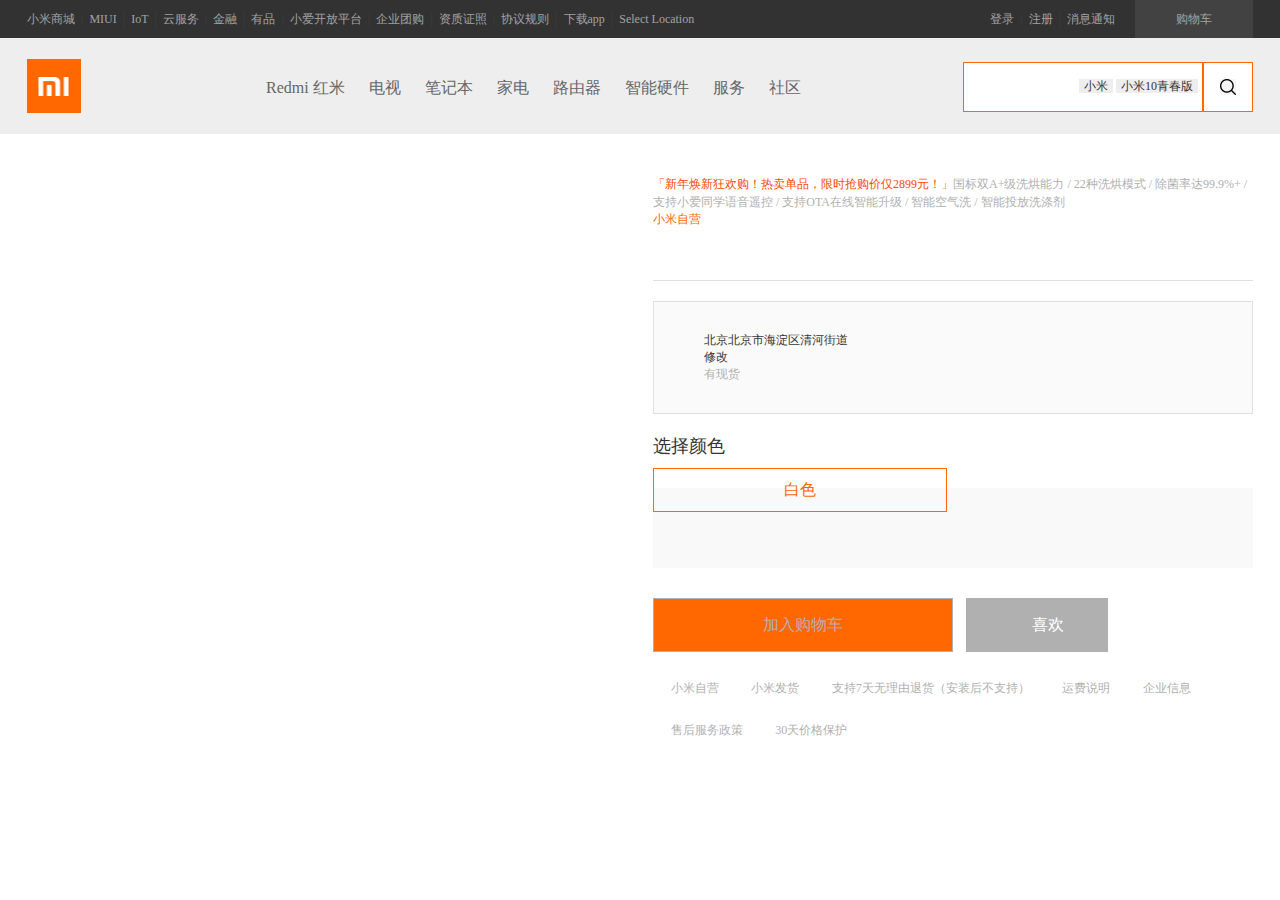
<file: shop.html>
<!DOCTYPE html>
<html lang="en">

<head>
	<meta charset="UTF-8">
	<meta name="viewport" content="width=device-width, initial-scale=1.0">
	<title>商品详情页</title>
	<link rel="stylesheet" type="text/css" href="css/reset.css">
	<!--公共的CSS-->
	<link rel="stylesheet" type="text/css" href="css/style.css">
	<!--首页的CSS-->
	<link rel="stylesheet" type="text/css" href="css/shop.css">
	
	<!--引入网页标题图标-->
	<link rel="shortcut icon" type="image/x-icon" href="img//favicon.ico">
	<script src="./jquery1.12.4.min.js"></script>
	
</head>

<body>
	<div class="page-top">
		<div class="container">
			<div class="top-lt">
				<a href="">小米商城</a>
				<span>|</span>
				<a href="">MIUI</a>
				<span>|</span>
				<a href="">IoT</a>
				<span>|</span>
				<a href="">云服务</a>
				<span>|</span>
				<a href="">金融</a>
				<span>|</span>
				<a href="">有品</a>
				<span>|</span>
				<a href="">小爱开放平台</a>
				<span>|</span>
				<a href="">企业团购</a>
				<span>|</span>
				<a href="">资质证照</a>
				<span>|</span>
				<a href="">协议规则</a>
				<span>|</span>
				<a href="" class="download">下载app
					<div class="down-box">
						<img src="img/download.png" alt="小米商城">
						小米商城APP
					</div>
				</a>
				<span>|</span>
				<a href="">Select Location</a>
			</div>
			<div class="top-gt">
				<div class="car-box">
					<a href="./cart.html" class="tit">购物车</a>
					<div class="pop">
						<!--	<p class="no-good">购物车还没有商品，赶紧选购吧！</p>  -->
						<ul class="list">
							<li>
								<h2 class="iddd" style="display: none;">11111111</h2>
								<a href="" class="pic"><img src="img/mi10.png"></a>
								<div class="txt">小米10，全网通版</div>
								<div class="num">

									<h4>3299元 X 1</h4>

								</div>
							</li>


						</ul>
						<div class="total">
							<div class="price">
								<p>共1件商品</p>
								<h3>2999元</h3>
							</div>
							<button class="btn btnadd">加入购物车</button>

						</div>

					</div>
				</div>
				<div class="login">
					<a href="login.html">登录</a>
					<span>|</span>
					<a href="register.html">注册</a>
					<span>|</span>
					<a href="">消息通知</a>
				</div>
				<!--<div class="userinfo">
			<a href="" class="link">消息通知</a>
			<a href="" class="link">我的订单</a>
			<div class="user">
				<a href="" class="tit">用户~~</a>
				<ul>
				<li><a href="">个人中心</a></li>
				<li><a href="">评价晒单</a></li>
				<li><a href="">我的喜欢</a></li>
				<li><a href="">小米账号</a></li>
				<li><a href="">退出登录</a></li>
				</ul>
			</div>
-->
			</div>
		</div>
	</div>
	</div>
	<!--导航-->
	<div class="page-nav">
		<div class="container">
			<a href="" class="logo"></a>
			<ul class="nav">
				<li class="nav-item" id="page-all-nav">
					<a href="" id="allcat" style="font-size:16px;">全部商品分类</a>
					<!-- 全部分类下拉菜单-->
				<li class="nav-item">
					<a href="" class="tit">Redmi 红米</a>
				</li>
				<li class="nav-item">
					<a href="" class="tit">电视</a>
				</li>
				<li class="nav-item">
					<a href="" class="tit">笔记本</a>
				</li>
				<li class="nav-item">
					<a href="" class="tit">家电</a>
				</li>
				<li class="nav-item">
					<a href="" class="tit">路由器</a>
				</li>
				<li class="nav-item">
					<a href="" class="tit">智能硬件</a>
				</li>
				<li class="nav-item">
					<a href="" class="tit">服务</a>
				</li>
				<li class="nav-item">
					<a href="" class="tit">社区</a>
				</li>
			</ul>
			<!--搜索框-->
			<div class="search">
				<form action="" method="post">
					<input type="text" name="" class="q">
					<input type="submit" class="btn" name="" value="">
					<div class="tags">
						<span>小米</span>
						<span>小米10青春版</span>
					</div>
					<ul class="hot">
						<li>
							<a href="">
								<span>红米K30 pro</span>
							</a>
						</li>
						<li>
							<a href="">
								<span>红米K30 pro</span>
							</a>
						</li>
						<li>
							<a href="">
								<span>红米K30 pro</span>
							</a>
						</li>
						<li>
							<a href="">
								<span>红米K30 pro</span>
							</a>
						</li>
						<li>
							<a href="">
								<span>红米K30 pro</span>
							</a>
						</li>
						<li>
							<a href="">
								<span>红米K30 pro</span>
							</a>
						</li>
						<li>
							<a href="">
								<span>红米K30 pro</span>
							</a>
						</li>
						<li>
							<a href="">
								<span>红米K30 pro</span>
							</a>
						</li>
						<li>
							<a href="">
								<span>红米K30 pro</span>
							</a>
						</li>
						<li>
							<a href="">
								<span>红米K30 pro</span>
							</a>
						</li>

					</ul>
				</form>
			</div>
		</div>
	</div>
	<div data-v-70283663="" class="product-box container">
		<div data-v-70283663="" class="img-left">
			<div data-v-7121d496="" data-v-70283663="" class="product-imglist J_imgListBox">
				<div data-v-7121d496="" class="img-box J_imgList">
					<div data-v-7121d496=""
						class="swiper-container J_slider_imglist swiper-container-fade swiper-container-initialized swiper-container-horizontal">
						<div data-v-7121d496="" class="swiper-wrapper clearfix" style="transition-duration: 0ms;">
							<div data-v-7121d496=""
								class="swiper-slide swiper-slide-duplicate swiper-slide-next swiper-slide-duplicate-prev"
								data-swiper-slide-index="3"
								style="width: 560px; transition-duration: 0ms; opacity: 1; transform: translate3d(0px, 0px, 0px);">
								<img data-v-7121d496="" id="imgsrc"
									src="https://cdn.cnbj0.fds.api.mi-img.com/b2c-shopapi-pms/pms_1560161250.9595050.jpg">
							</div>
						</div>
						<div data-v-7121d496=""
							class="swiper-pagination swiper-pagination-clickable swiper-pagination-bullets"><span
								class="swiper-pagination-bullet swiper-pagination-bullet-active" tabindex="0"
								role="button" aria-label="Go to slide 1"></span><span class="swiper-pagination-bullet"
								tabindex="0" role="button" aria-label="Go to slide 2"></span><span
								class="swiper-pagination-bullet" tabindex="0" role="button"
								aria-label="Go to slide 3"></span><span class="swiper-pagination-bullet" tabindex="0"
								role="button" aria-label="Go to slide 4"></span></div>
						<div data-v-7121d496="" class="swiper-button-next" tabindex="0" role="button"
							aria-label="Next slide"></div>
						<div data-v-7121d496="" class="swiper-button-prev" tabindex="0" role="button"
							aria-label="Previous slide"></div><span class="swiper-notification" aria-live="assertive"
							aria-atomic="true"></span>
					</div>
				</div>
			</div>
		</div>
		<div data-v-70283663="" class="product-con">
			<h2 data-v-70283663="" id="names"><img data-v-70283663="">米家互联网洗烘一体机Pro 10kg</h2>
			<p data-v-70283663="" class="sale-desc">
				<font color="#ff4a00">「新年焕新狂欢购！热卖单品，限时抢购价仅2899元！」</font>国标双A+级洗烘能力 / 22种洗烘模式 / 除菌率达99.9%+ / 支持小爱同学语音遥控 /
				支持OTA在线智能升级 / 智能空气洗 / 智能投放洗涤剂
			</p>
			<p data-v-70283663=""
				title="企业名称：小米通讯技术有限公司
企业执照注册号：91110108558521630L
企业地址：北京市海淀区西二旗中路33号院6 号楼9层019号
企业电话：400-100-5678
营业期限：2010年08月25日 至 2040年08月24日
经营范围：开发手机技术、计算机软件及信息技术；技术检测、技术咨询、技术服务、技术转让；计算机技术培训；系统集成；货物进出口、技术进出口、代理进出口；家用电器、通信设备、广播电视设备（不含卫星电视广播、地面接收装置）、机械设备、电子产品、文化用品的批发零售；维修仪器仪表；销售医疗器械I类、II、III类、针纺织品（含家纺家饰）、服装鞋帽、日用杂货、工艺品、文化用品、体育用品、照相器材、卫生用品（含个人护理用品）、钟表眼镜、箱包、家具（不从事实体店铺经营）、小饰品、日用品、乐器、自行车、智能卡；计算机、通讯设备、家用电器、电子产品、机械设备的技术开发、技术服务；销售金银饰品（不含金银质地纪念币）；家用空调的委托生产；委托生产翻译机；销售翻译机、五金交电（不含电动自行车）、厨房用品、陶瓷制品、玻璃制品、玩具、汽车零配件、食用农产品、花卉、苗木、宠物用品、建筑材料、装饰材料、化妆品、珠宝首饰、通讯设备、卫生间用品、农药；生产手机（仅限在海淀区永捷北路2号三层生产及外埠生产）；出版物批发；出版物零售；销售食品。（销售第三类医疗器械以及销售食品以及依法须经批准的项目，经相关部门批准后依批准的内容开展经营活动。）"
				class="company-info">小米自营</p>
			<div data-v-70283663="" class="price-info"><span data-v-70283663="" id="price">2899 元
					
				</span></div>
			<!---->
			<div data-v-70283663="" class="line"></div>
			<!---->
			<!---->
			<!---->
			<!---->
			<!---->
			<div data-v-70283663="" class="address-box">
				<div data-v-49bd293c="" data-v-70283663="" class="product-address"><i data-v-49bd293c=""
						class="iconfont iconfont-location"></i>
					<div data-v-49bd293c="" class="address-con">
						<div data-v-49bd293c="">
							<div data-v-49bd293c="" class="address-info"><span data-v-49bd293c="">北京</span><span
									data-v-49bd293c="">北京市</span><span data-v-49bd293c="">海淀区</span><span
									data-v-49bd293c="">清河街道</span></div><a data-v-49bd293c="" href="javascript:void(0);"
								class="edit" stat_exposure="true">修改</a>
						</div>
						<div data-v-49bd293c="" class="info">
							<!---->
							<div data-v-49bd293c="" class="desc"><span data-v-49bd293c="">有现货</span></div>
						</div>
					</div>
				</div>
			</div>
			<div data-v-6009d2b8="" data-v-70283663="" class="buy-option">
				<div data-v-6009d2b8="" class="buy-box-child">
					<div data-v-6009d2b8="" class="option-box">
						<div data-v-6009d2b8="" class="title">选择颜色</div>
						<ul data-v-6009d2b8="" class="clearfix">
							<li data-v-6009d2b8="" class="active"><a data-v-6009d2b8="" stat_exposure="true">白色</a></li>
						</ul>
					</div>
				</div>
				<div data-v-6009d2b8="" class="buy-box-child">
					<!---->
				</div>
				<!---->
				<!---->
				<!---->
				<!---->
			</div>
			<!---->
			<div data-v-acfb37e4="" data-v-70283663="" class="selected-list">
				
				<div data-v-acfb37e4="" class="total-price" id="price1">总计：2899元</div>
			</div>
			<div data-v-70283663="" class="btn-box">
				<div data-v-381dda6a="" data-v-70283663="" class="sale-btn"><a data-v-381dda6a=""
						href="javascript:void(0);" class="btn btn-primary" stat_exposure="true" id="cart">加入购物车</a>
					<!---->
				</div>
				<div data-v-5d5a0502="" data-v-70283663="" class="favorite-btn"><a data-v-5d5a0502=""
						class="btn-gray btn-like" stat_exposure="true"><i data-v-5d5a0502=""
							class="iconfont default"></i>喜欢</a></div>
			</div>
			<div data-v-6d9966ee="" data-v-70283663="" class="after-sale-info"><span data-v-6d9966ee=""><a
						data-v-6d9966ee="" href="javascript:void(0);" class="support" stat_exposure="true"><i
							data-v-6d9966ee="" class="iconfont"></i><em data-v-6d9966ee="">小米自营</em></a></span><span
					data-v-6d9966ee=""><a data-v-6d9966ee="" href="javascript:void(0);" title="由小米发货" class="support"
						stat_exposure="true"><i data-v-6d9966ee="" class="iconfont"></i><em
							data-v-6d9966ee="">小米发货</em></a></span><span data-v-6d9966ee=""><a data-v-6d9966ee=""
						href="javascript:void(0);" class="support" stat_exposure="true"><i data-v-6d9966ee=""
							class="iconfont"></i><em data-v-6d9966ee="">支持7天无理由退货（安装后不支持）</em></a></span><span
					data-v-6d9966ee=""><a data-v-6d9966ee="" href="javascript:void(0);" title="由小米发货商品(不含有品),单笔满99元免运费;
由小米有品发货的商品,免运费;
由第三方商家发货的商品，运费以实际结算金额为准;
特殊商品需要单独收取运费,具体以实际结算金额为准;优惠券等不能抵扣运费金额;如需无理由退货,用户将承担该商品的退货物流费用;" class="support" stat_exposure="true"><i
							data-v-6d9966ee="" class="iconfont"></i><em data-v-6d9966ee="">运费说明</em></a></span><span
					data-v-6d9966ee=""><a data-v-6d9966ee="" href="javascript:void(0);"
						title="企业名称：小米通讯技术有限公司
企业执照注册号：91110108558521630L
企业地址：北京市海淀区西二旗中路33号院6 号楼9层019号
企业电话：400-100-5678
营业期限：2010年08月25日 至 2040年08月24日
经营范围：开发手机技术、计算机软件及信息技术；技术检测、技术咨询、技术服务、技术转让；计算机技术培训；系统集成；货物进出口、技术进出口、代理进出口；家用电器、通信设备、广播电视设备（不含卫星电视广播、地面接收装置）、机械设备、电子产品、文化用品的批发零售；维修仪器仪表；销售医疗器械I类、II、III类、针纺织品（含家纺家饰）、服装鞋帽、日用杂货、工艺品、文化用品、体育用品、照相器材、卫生用品（含个人护理用品）、钟表眼镜、箱包、家具（不从事实体店铺经营）、小饰品、日用品、乐器、自行车、智能卡；计算机、通讯设备、家用电器、电子产品、机械设备的技术开发、技术服务；销售金银饰品（不含金银质地纪念币）；家用空调的委托生产；委托生产翻译机；销售翻译机、五金交电（不含电动自行车）、厨房用品、陶瓷制品、玻璃制品、玩具、汽车零配件、食用农产品、花卉、苗木、宠物用品、建筑材料、装饰材料、化妆品、珠宝首饰、通讯设备、卫生间用品、农药；生产手机（仅限在海淀区永捷北路2号三层生产及外埠生产）；出版物批发；出版物零售；销售食品。（销售第三类医疗器械以及销售食品以及依法须经批准的项目，经相关部门批准后依批准的内容开展经营活动。）"
						class="support" stat_exposure="true"><i data-v-6d9966ee="" class="iconfont"></i><em
							data-v-6d9966ee="">企业信息</em></a></span><span data-v-6d9966ee=""><a data-v-6d9966ee=""
						href="https://m.mi.com/aftersale/policy/46" target="_blank" class="support"
						stat_exposure="true"><i data-v-6d9966ee="" class="iconfont"></i><em
							data-v-6d9966ee="">售后服务政策</em></a></span><span data-v-6d9966ee=""><a data-v-6d9966ee=""
						href="https://s1.mi.com/m/faq/giving/index.html?project_id=44" target="_blank" class="support"
						stat_exposure="true"><i data-v-6d9966ee="" class="iconfont"></i><em
							data-v-6d9966ee="">30天价格保护</em></a></span></div>
		</div>
	</div>


</body>
<script src="./js/shop.js"></script>
</html>
</file>
<file: css/style.css>
/*公共样式*/
body{
	font-size: 12px;
	color:#333;
}

.container{
	width: 1206px;
	margin-left: auto;
	margin-right: auto;
}


/*顶部代码*/
.page-top{
	height: 38px;
	background-color: #323232;
}

.page-top .top-lt{
	color:#a2a2a2;
	line-height: 38px;
	float:left;
}

.page-top .top-lt span {
	color: #3f3f3f;
	padding: 0 3px;
}


.page-top .top-lt a:hover{
	color:#fff;
}

.page-top .top-lt .download{
	position: relative;
}

.page-top .top-lt .download .down-box{
	width: 126px;
	background-color: #fff;
	position: absolute;
	left:50%;	
	top:29px;
	margin-left: -63px;
	padding-top: 20px;
	box-shadow: rgb(170,170,170) 0px 1px 5px;
	text-align: center;
	display: none;
	z-index: 1000;
}

.page-top .top-lt .down-box img{
	width: 88px;
	height:88px;
	display: block;
	margin: 0 auto;
}
.page-top .top-lt a.download .down-box{
	font-style: normal;
	color:#323232;
}

.page-top .top-lt a.download:hover .down-box{
	display: block;
}


.page-top .top-gt {
	float: right;

}

.page-top .top-gt .login{
	color:#a2a2a2;
	line-height: 38px;
	float: right;
	margin-right: 20px;
}

.page-top .top-gt .login a:hover{
	color:#fff;
}
.page-top .top-gt span {
	color: #3f3f3f;
	padding: 0 3px;
}

.page-top .top-gt .car-box{
	position: relative;
	line-height: 38px;
	display: block;
	text-align: center;
	color:#a2a2a2;
	width:118px;
	background-color: #424242;
	float: right;
	height: 38px;
	z-index: 1000;
}

.page-top .userinfo{
	float: right;
	margin-right: 20px;
}

.page-top .userinfo  .user{
	float: right;
	width: 120px;
	display:inline-block;
	position: relative;
	
}

.page-top .userinfo .link{
	float: right;
	display: block;
	text-align: center;
	line-height: 40px;
	color:#a2a2a2;
	padding: 0 5px;
}

.page-top .userinfo .user .tit{
	display: block;
	text-align: center;
	line-height: 40px;
	color:#a2a2a2;
	position: relative;
	z-index: 5;
}
.page-top .userinfo .user ul{
	display: none;
	position: absolute;
	left: 0;
	top:38px;
	width: 120px;	
	padding:10px 0;
	box-shadow:  0px 2px 10px rgba(0,0,0,0.15);
}

.page-top .userinfo .user li{
	list-style: none;
	line-height: 30px;
	text-align: center;

}
.page-top .userinfo .user li a{
	display: block;
}
.page-top .userinfo .user li:hover{
	color:#ff6700;
	background-color: #f5f5f5; 
}

.page-top .userinfo .user:hover{
	background: #fff;
}

.page-top .userinfo .user:hover .tit{
	color: #ff6700;

}

.page-top .userinfo .user:hover ul{
	display: block;
}


.page-top .car-box .pop{

	width: 360px;
	top: 40px;
	right: 0;
	position: absolute;
	background-color: #fff;
	box-shadow: 0 2px 10px rgba(0,0,0,0.15);
	display: none;
}

.page-top .car-box .no-good{
	text-align: center;
	font-size: 13px;
}

.page-top .car-box:hover{
	background-color:#fff ;
	color: #ff6700;
}

.page-top .car-box:hover .pop{
	color: black;
	display: block;
}


.page-top .pop .list{
	
	padding:0 20px; 
	max-height: 450px;
	overflow-y: scroll; 
}

.page-top .pop .list li{
	border-bottom:1px solid #e0e0e0;
	list-style: none;
	padding:10px 0;
	margin-top: 10px;
}

.page-top .pop .list img{
	width:70px;
	height: 70px; 
	float: left;
}

.page-top .pop .list .pic{
	float:left;
}

.page-top .pop .list .txt{
	width: 120px;
	float: left;
	line-height: 60px;
	white-space: nowrap;
	overflow: hidden;
	text-overflow: ellipsis;
}
.page-top .pop .list .txt:hover{
	color: #ff6700;
}


.page-top .pop .list .num{		
		text-align: right;
}

.page-top .pop .list .num h4{
	line-height: 30px;
	margin-top: 12px;
	font-weight: normal;
	font-size: 12px;
	margin-bottom: 10px;
}

.page-top .pop .list .num i{
	float: right;  
	margin-top: 10px;
}

.page-top .pop .list .num i:hover{
	 font-style: normal;
	 cursor: pointer;
	 color: #aaa;
}

.page-top .pop .total{
	height: 60px;
	background-color: #fafafa;
	padding:15px 10px;
	overflow:hidden;

}

.page-top .pop .total .price{
	float: left;
}
.page-top .pop .total .price p{
	color:#7e7e7e;
}
.page-top .pop .total .price h3{
	font-size:18px;
	color: #ff6700;
	font-weight: normal;
}
.page-top .pop .total .btn{
	margin-top: 10px;
	width: 132px;
	height: 40px;
	background-color:#ff6700;
	color:#fff;
	text-align: center;
	line-height: 40px;
	float:right;
	display: block; 
}




/*导航样式*/


.page-nav{
	height: 96px;
	background-color:#fff;
	position: relative;
	z-index: 100;
	background-color:#eee;
}
.page-nav .container .nav li {
	list-style: none;
}
.page-nav .logo{
	display: block;
	float: left;
	width: 54px;
	height: 54px;
	margin-top: 21px;
	background:#ff6700 url(../img/milogo.png) center center no-repeat;
	margin-right: 45px;
}

.page-nav .nav-item{
	margin-left: 16px;
	float: left;
	padding-top:24px;
	height: 57px;
	padding: 40px 4px 0;
}

.page-nav .nav-item .tit{
	font-size: 16px;
	color: #666;

}



.page-nav .nav-item a:hover{
	color: #ff6700;
}

.page-nav .nav-item .pop{
	position: absolute;
	width: 100%;
	height: 230px;
	background-color: #fff;
	left:0;
	top:96px;
	box-shadow: 0 3px 4px rgba(0,0,0,0.18);
	border-top: 1px solid #e0e0e0;
	display: none;
}



.page-nav .down-li{
	width: 180px;
	float: left;
	padding-top: 30px;
	text-align: center;
	position: relative;
}

.page-nav .down-li .pic{
	width:180px;
	
}

.page-nav .down-li .name{
	font-weight: normal;
	font-size: 13px;
	 margin-top: 20px;
}

.page-nav .down-li .price{
	color:#ff6700;
	margin-top: 5px;
}

.page-nav .down-li .tags{
	width: 64px;
	height: 20px;
	border:1px solid #ff6700;
	text-align: center;
	line-height: 20px;
	position: absolute;
	left: 50%;
	margin-left: -32px;
	top: -1px;
	color: #ff6700;
}

.page-nav   i{	
	background-color: #e0e0e0;
	width: 1px;
	height: 100px;
	top:36px;
	right: 0;
	position: absolute;
}

.page-nav .down-li:last-child i{
	display: none;
}

.page-nav .nav-item:hover .pop{
	display: block;
} 

#page-all-nav{
	/*visibility: hidden;*/
	position: relative;
}

.slider-nav{
	position: absolute;
	width: 232px;
	height: 418px;
	border:1px solid #ff6700;
	background-color: #fff;
	top:96px;
	left:-115px;
	padding: 20px 0;
}

.slider-nav .slider-li{
	line-height: 42px;
	
}

.slider-nav .slider-li .name{
	font-size: 13px;
	padding: 0 24px 0 30px;
}
.slider-nav .slider-li .name span{
	margin-right: 5px;
}
.slider-nav .slider-li .You{
	font-size: 15px;
	float: right;
}

.slider-nav .slider-li:hover  {
	background-color: #ff6700;
	color:#fff;
}
.slider-nav .slider-li:hover .slider-pop{
	display: block;
	color:black;
}


.slider-nav .slider-li .name:hover{
	color:#fff;
}
.slider-nav .slider-pop{
	position: absolute;
	border:1px solid #e0e0e0;
	width: 973px;
	height: 458px;
	background-color: #fff;
	left:233px;
	top:-1px;
	box-shadow: 0 8px 16px rgba(0 ,0, 0, 0.18);
	display: none;
}

.slider-nav .pop-li{
	float: left;
	width: 223px;
	overflow: hidden;
	height: 56px;
	padding-left:  24px;
	padding-top:20px;
	margin-bottom: 10px;
}

.slider-nav .pop-li img{
	width: 40px;
	height: 40px;
	float: left;
	margin-right: 16px;
}



.page-nav .slider-nav{
	visibility: hidden;
}

#allcat{
	visibility: hidden;
}


/*搜索框*/
.search li{
	list-style: none;
}

.page-nav .search{
	float: right;
	position: relative;
	margin-top: 24px;
}

.page-nav .search .q{
	width: 234px;
	height: 48px;
	border:1px solid #ff6700;
	outline: none;
	line-height: 48px;
	padding-left: 4px;
	float: left;
}

.page-nav .search .btn{
	width: 50px;
	height: 50px;
	border:1px solid #ff6700;
	border-left:none;
	float: left;
}	

.page-nav .search .tags {
	position: absolute;
	top:15px;
	left: 5px;
	width: 230px;
	text-align: right;
}

.page-nav .search .tags span{
	line-height: 18px;
	padding:0 5px;
	background-color: #eee;
	font-size: 12px;
	cursor: pointer;
}
.page-nav .search .tags span:hover{
	background-color: #fff;
	color: #ff6700;
}

.page-nav .search ul{
	position: absolute;
	top:50px;
}


.page-nav .search  .btn{
	width: 50px;
	height: 50px;
	border:1px solid #ff6700;
	float: left;
	cursor: pointer;
	background:#fff url(../img/search.png) center center no-repeat;
	background-size: 16px 16px;
}

.page-nav .search  .btn:hover{
	background-color: #ff6700;

} 
/*搜索框扩展页*/
.search .hot{
	width: 238px;
	border:1px solid #ff6700;
	border-top: none;
	display: none;
}

.search .hot li{
	line-height: 30px;

}
.search .hot li a{
	display: block;
	padding: 0 15px;
}
.search .hot li:hover{
	background-color: #fafafa;
}

.item1{
	width:218px;
	float: left;
	padding:10px;
	border:1px solid transparent;
}
.item1.hid{
	display:none;
}
.item1:hover{
	border:1px solid orange;
}
.item1 a{
	display: block;
	font:100 14px/30px 微软雅黑;
	color:#333;
	text-decoration: none;
}
.item1 a div{
	background: #f1f2f3;
}
.item1 a div img{
	display: block;
	width:100%;
	height:218px;
	border:none;
	
}
h4{
	font-weight: normal;
	height:60px;
	overflow: hidden;
}
.item1 span{
	line-height: 30px;
}
.item1 p{
	text-align: center;
}
.price1{
	float: left;
	color:red;
}
.sales1{
	float: right;
	color:#333;
	font-size:12px;
}
</file>
<file: css/shop.css>
.product-box[data-v-70283663] {
    display: -webkit-box;
    display: -ms-flexbox;
    display: flex;
    -webkit-box-pack: center;
    -ms-flex-pack: center;
    justify-content: center;
    padding-top: 32px;
    padding-bottom: 12px;
}
.container {
    width: 1226px;
    margin-right: auto;
    margin-left: auto;
}
.container:after, .container:before {
    content: " ";
    display: table;
}
.container:after {
    clear: both;
}
.container:after, .container:before {
    content: " ";
    display: table;
}
.product-box .img-left[data-v-70283663] {
    width: 606px;
    position: relative;
}
.product-imglist[data-v-7121d496] {
    position: relative;
}
.product-imglist .img-box[data-v-7121d496] {
    position: absolute;
    top: 0;
}
.product-imglist .swiper-container[data-v-7121d496] {
    width: 560px;
}
.swiper-container {
    margin: 0 auto;
    position: relative;
    overflow: hidden;
    list-style: none;
    padding: 0;
    z-index: 1;
}
.product-box .product-con[data-v-70283663] {
    -webkit-box-flex: 1;
    -ms-flex: 1;
    flex: 1;
    margin-left: 20px;
}
.product-con h2[data-v-70283663] {
    margin: 0;
    padding: 0;
    font-size: 24px;
    font-weight: 400;
    color: #212121;
}
.product-con h2 img[data-v-70283663] {
    height: 24px;
    display: inline-block;
    vertical-align: middle;
    margin-top: -3px;
    margin-right: 2px;
}
img:not([src]), img[src=" "] {
    opacity: 0;
}
img {
    border: 0;
    width: 100%;
}
.product-con .sale-desc[data-v-70283663] {
    color: #b0b0b0;
    margin: 0;
    padding: 0;
    padding-top: 8px;
    line-height: 1.5;
}
.product-con .company-info[data-v-70283663] {
    color: #ff6700;
    margin-bottom: 0;
}
.product-con .price-info[data-v-70283663] {
    display: block;
    font-size: 18px;
    line-height: 1;
    color: #ff6700;
    padding: 12px 0 10px;
}
.product-con .price-info span[data-v-70283663] {
    display: inline-block;
}
.product-con .price-info[data-v-70283663] {
    display: block;
    font-size: 18px;
    line-height: 1;
    color: #ff6700;
    padding: 12px 0 10px;
}
.product-con .price-info del[data-v-70283663] {
    font-size: 14px;
    margin-left: 5px;
    color: #b0b0b0;
}
.line[data-v-70283663] {
    margin-top: 12px;
    border-bottom: 1px solid #e0e0e0;
}
.product-con .address-box[data-v-70283663] {
    margin: 20px 0;
}
.product-address[data-v-49bd293c] {
    padding: 30px 50px;
    position: relative;
    background: #fafafa;
    border: 1px solid #e0e0e0;
}
.product-address .iconfont[data-v-49bd293c] {
    position: absolute;
    left: 20px;
    top: 26px;
    font-size: 20px;
    color: #999;
}
.product-address .info[data-v-49bd293c] {
    color: #b0b0b0;
}
.buy-option .batch-box[data-v-6009d2b8], .buy-option .buy-box-child[data-v-6009d2b8], .buy-option .buy-box-mode[data-v-6009d2b8] {
    margin-bottom: 30px;
    position: relative;
}
.buy-option .title[data-v-6009d2b8] {
    font-size: 18px;
}
.mi-detail ul {
    margin: 0;
    padding: 0;
}
.buy-option li.active[data-v-6009d2b8], .buy-option li[data-v-6009d2b8]:hover {
    z-index: 3;
    border-color: #ff6700;
}
.buy-option li[data-v-6009d2b8] {
    margin-right: 12px;
    margin-top: 10px;
    line-height: 42px;
    height: 42px;
    position: relative;
    border: 1px solid #e0e0e0;
    list-style: none;
    cursor: pointer;
    -webkit-transition: all .2s ease;
    transition: all .2s ease;
    float: left;
    width: 292px;
    font-size: 16px;
    text-align: center;
}
.mi-detail li {
    list-style: none;
}
.buy-option li.active a[data-v-6009d2b8], .buy-option li:hover a[data-v-6009d2b8] {
    color: #ff6700;
}
.selected-list[data-v-acfb37e4] {
    background: #f9f9fa;
    padding: 30px;
    margin-bottom: 30px;
}
.selected-list ul[data-v-acfb37e4] {
    padding: 0;
    margin: 0;
}
.selected-list ul li[data-v-acfb37e4]:first-child {
    margin-top: 0;
}
.selected-list ul li[data-v-acfb37e4] {
    list-style: none;
    line-height: 30px;
    color: #616161;
}
span[data-v-acfb37e4] {
    float: right;
}
.selected-list ul li[data-v-acfb37e4] {
    list-style: none;
    line-height: 30px;
    color: #616161;
}

.selected-list ul li del[data-v-acfb37e4] {
    margin-left: 5px;
}
.selected-list .total-price[data-v-acfb37e4] {
    color: #ff6700;
    font-size: 24px;
    padding-top: 20px;
}
.btn-box[data-v-70283663] {
    margin: 10px 0 20px 0;
}
.sale-btn[data-v-381dda6a] {
    display: inline-block;
    margin-right: 10px;
}
.sale-btn .btn[data-v-381dda6a] {
    width: 298px;
    height: 52px;
    line-height: 52px;
    font-size: 16px;
}
.btn-primary {
    background: #ff6700;
    border-color: #ff6700;
    color: #fff;
}
.btn {
    display: inline-block;
    width: 158px;
    height: 38px;
    padding: 0;
    margin: 0;
    border: 1px solid #b0b0b0;
    font-size: 14px;
    line-height: 38px;
    text-align: center;
    color: #b0b0b0;
    cursor: pointer;
    -webkit-transition: all .4s;
    transition: all .4s;
}
.favorite-btn[data-v-5d5a0502] {
    display: inline-block;
    vertical-align: top;
}
.btn-like[data-v-5d5a0502] {
    display: block;
    width: 140px;
    height: 52px;
    line-height: 52px;
    padding: 0;
    margin: 0;
    border: 1px solid #b0b0b0;
    text-align: center;
    cursor: pointer;
    -webkit-transition: all .4s;
    transition: all .4s;
    font-size: 16px;
    position: relative;
}
.btn-gray {
    background: #b0b0b0;
    border-color: #b0b0b0;
    color: #fff;
}
.btn-like i[data-v-5d5a0502] {
    font-size: 22px;
    line-height: 23px;
    vertical-align: -4px;
    margin-right: 5px;
}
[class*=iconfont] {
    font-family: iconfont!important;
    font-style: normal;
    -webkit-font-smoothing: antialiased;
    -webkit-text-stroke-width: .2px;
    -moz-osx-font-smoothing: grayscale;
}
.after-sale-info span[data-v-6d9966ee] {
    display: inline-block;
}
.after-sale-info a[data-v-6d9966ee] {
    display: inline-block;
    margin-right: 15px;
    line-height: 30px;
    margin-bottom: 10px;
    cursor: default;
    white-space: nowrap;
    color: #b0b0b0;
}
.after-sale-info a i[data-v-6d9966ee] {
    font-size: 20px;
    display: inline-block;
    font-style: normal;
    vertical-align: middle;
}
.after-sale-info a em[data-v-6d9966ee] {
    font-style: normal;
    display: inline-block;
    margin-left: 2px;
    vertical-align: middle;
}
</file>
